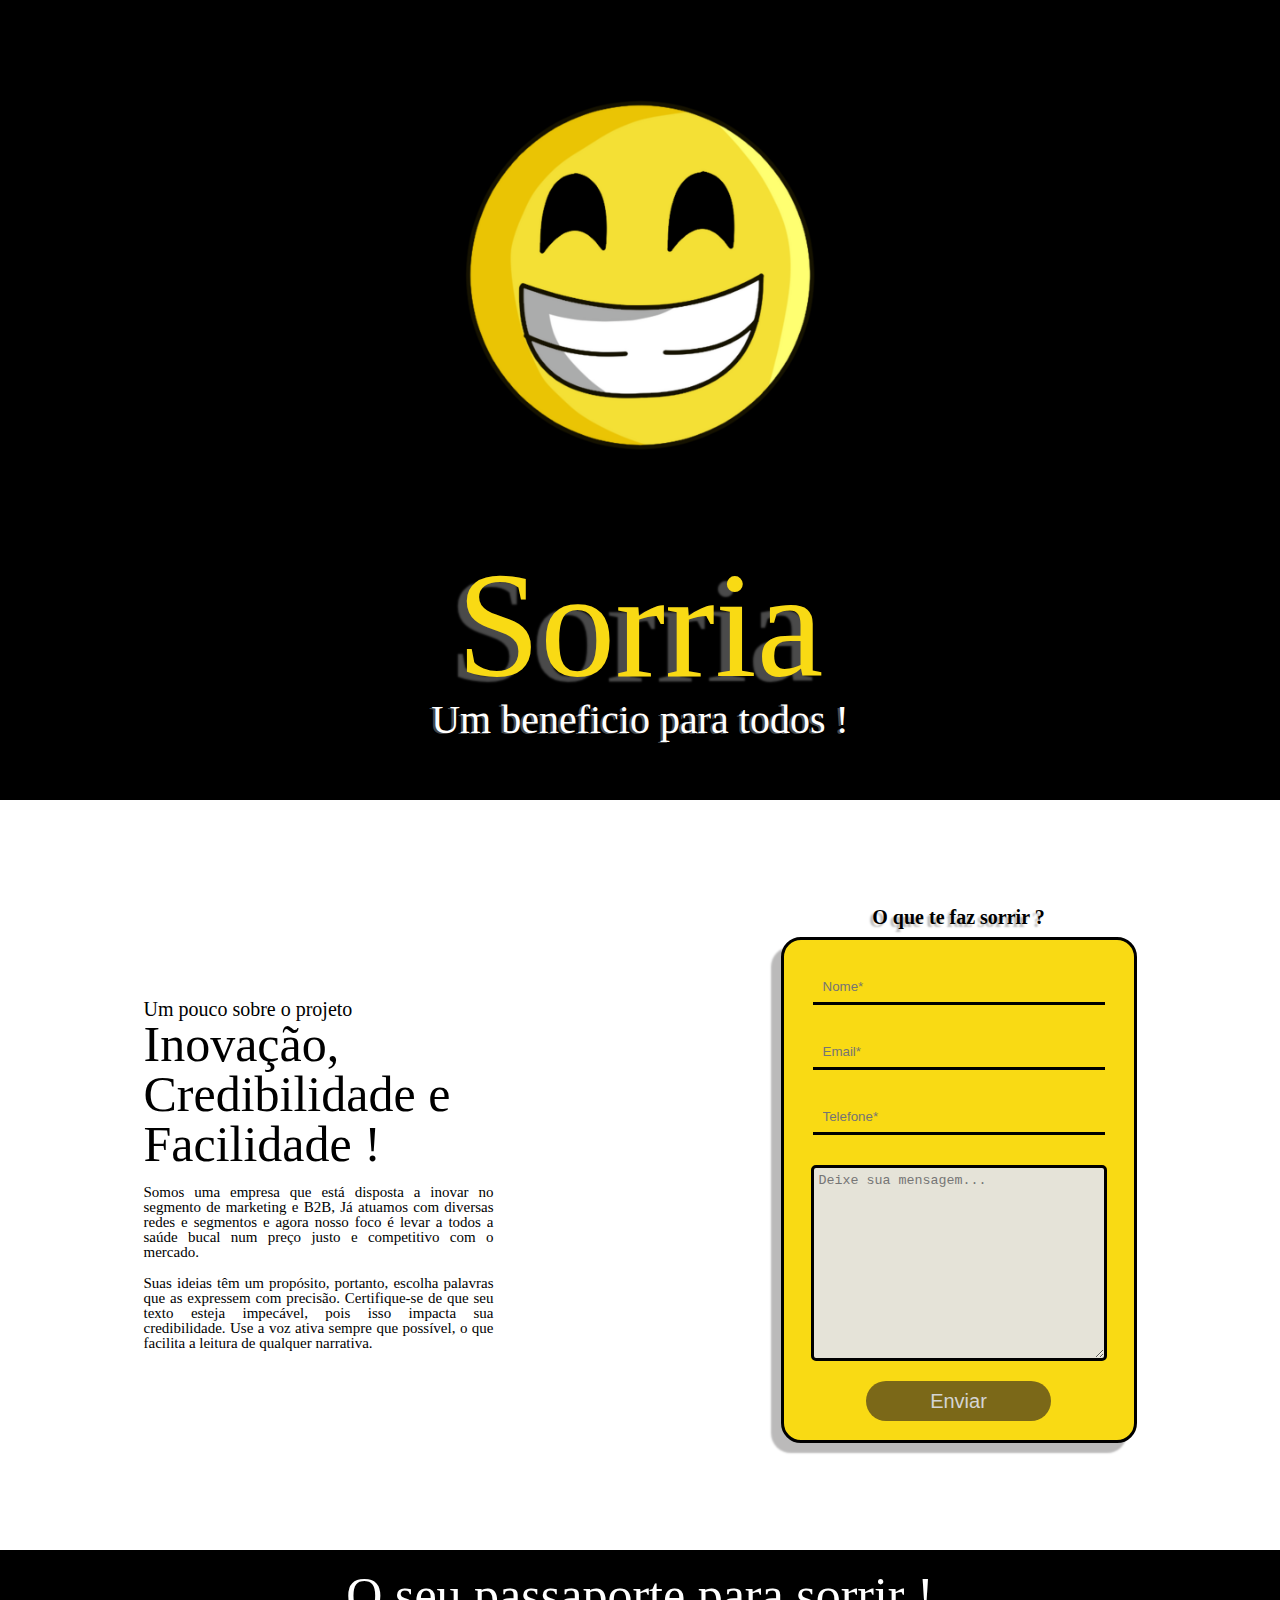
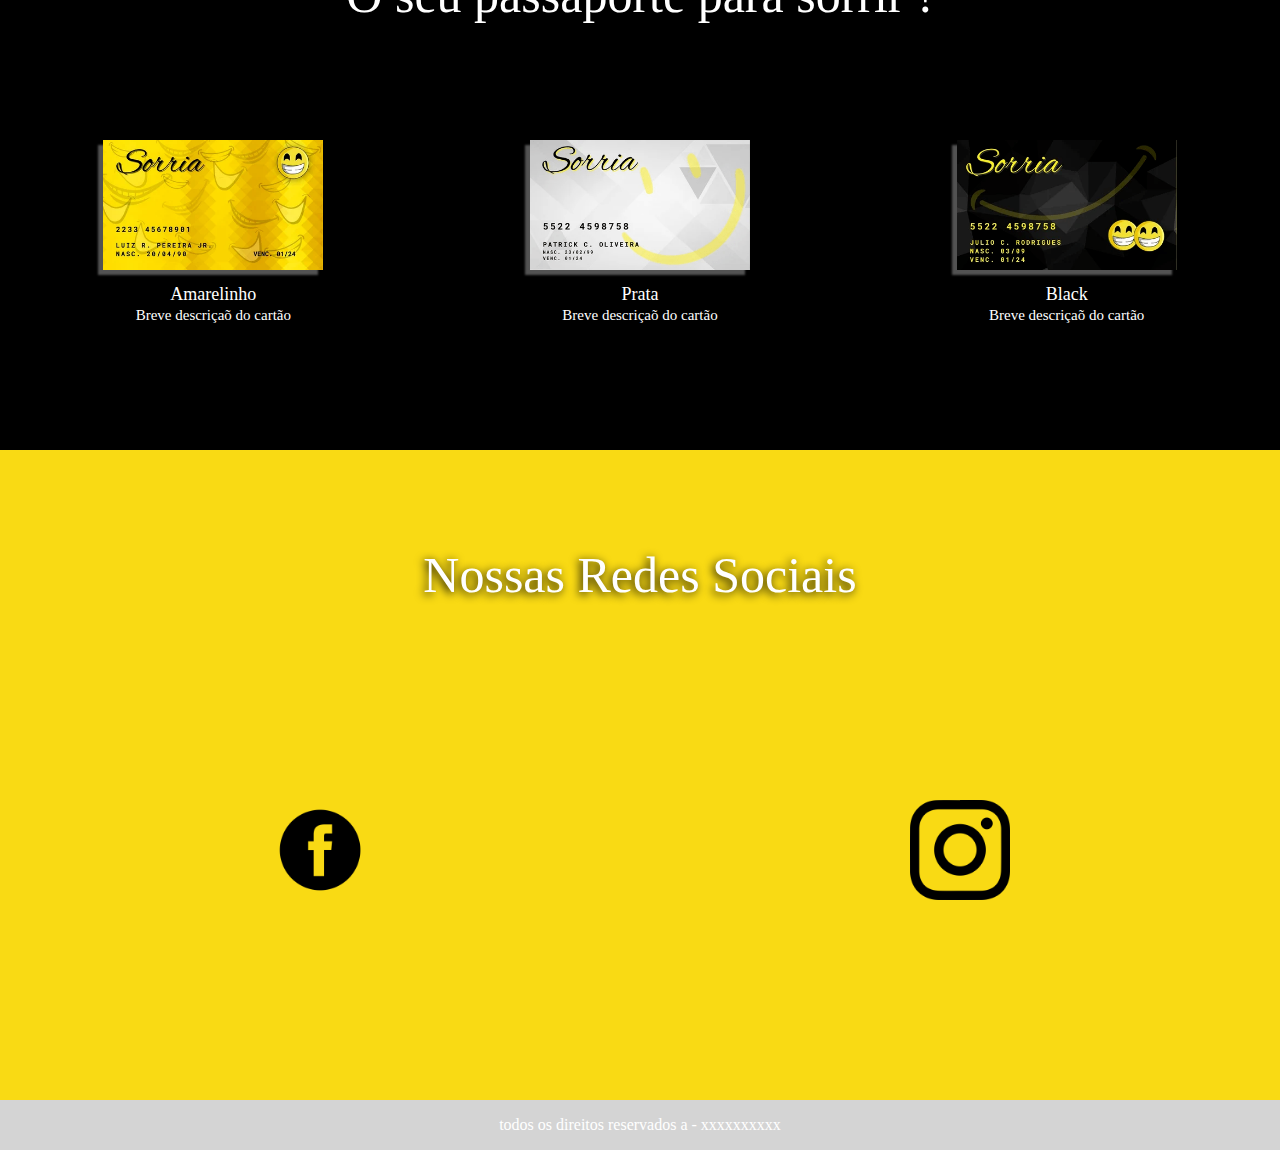
<file: index.html>
<!DOCTYPE html>
<html lang="pt-br">

    <head>
        <meta charset="utf-8"/>

        <title>Sorria - Um beneficio para todos !</title>

        <link rel="preconnect" href="https://fonts.googleapis.com">
        <link rel="preconnect" href="https://fonts.gstatic.com" crossorigin>
        <link href="https://fonts.googleapis.com/css2?family=Contrail+One&display=swap" rel="stylesheet">
        
        <link rel="stylesheet" href="assets/css/reset.css">
        <link rel="stylesheet" href="assets/css/main.css">
        <link rel="stylesheet" href="assets/css/components/header.css">
        <link rel="stylesheet" href="assets/css/components/first-section.css">
        <link rel="stylesheet" href="assets/css/components/article.css">
        <link rel="stylesheet" href="assets/css/components/form.css">
        <link rel="stylesheet" href="assets/css/components/second-section.css">
        <link rel="stylesheet" href="assets/css/components/footer.css">
        <link rel="stylesheet" href="assets/css/components/copyright.css">
    </head>

    <body>
        <header>
            <img id="logo-topo" src="assets/img/sorria-logo.png" alt="Logo da Sorria">
            <h1>Sorria</h1>
            <h2>Um beneficio para todos !</h2>
        </header>

        <section id="first-section">

            <article id="artigo-section">
                <h2>Um pouco sobre o projeto</h2>
                <h1>Inovação, Credibilidade e Facilidade !</h1>
                <br>
                <p>Somos uma empresa que está disposta a inovar no segmento de marketing e B2B, Já atuamos com diversas redes e segmentos e agora nosso foco é levar a todos a saúde bucal num preço justo e competitivo com o mercado.</p>
                <br>
                <p>Suas ideias têm um propósito, portanto, escolha palavras que as ​expressem com precisão. Certifique-se de que seu texto esteja ​impecável, pois isso impacta sua credibilidade. Use a voz ativa ​sempre que possível, o que facilita a leitura de qualquer ​narrativa.</p>
            </article>

            <div id="container-form">
                <h1>O que te faz sorrir ?</h1>
                <form action="https://api.sheetmonkey.io/form/3pDLNafamhAg6Qmii5ZV1G" method="post">
                    <input type="hidden" name="Created" value="x-sheetmonkey-current-date-time">
                    <input required type="text" name="nome" id="name" placeholder="Nome*">
                    <input required type="email" name="email" id="email" placeholder="Email*">
                    <input required type="tel" name="telefone" id="tel" placeholder="Telefone*">
                    <textarea name="" id="" cols="30" rows="10" placeholder="Deixe sua mensagem..."></textarea>
                    <button type="submit" value="submit">Enviar</button>
                </form>
            </div>

        </section>

        <section id="second-section">
            <h1>O seu passaporte para sorrir !</h1>
            
            <div id="container-grid">
                <div class="box-card">
                    <img src="assets/img/card-gold.jpg" alt="Cartão Amarelinho" class="img-card">
                    <h3>Amarelinho</h3>
                    <p>Breve descriçaõ do cartão</p>
                </div>

                <div class="box-card">
                    <img src="assets/img/card-prata.jpg" alt="Cartão Prata" class="img-card">
                    <h3>Prata</h3>
                    <p>Breve descriçaõ do cartão</p>
                </div>

                <div class="box-card">
                    <img src="assets/img/card-black.jpg" alt="Cartão Black" class="img-card">
                    <h3>Black</h3>
                    <p>Breve descriçaõ do cartão</p>
                </div>
            </div>
        </section>

        <footer>
            <h1>Nossas Redes Sociais</h1>

            <div id="container-social">
                <a href="#"><img class="logo-social" src="assets/img/face-logo.png" alt="logo do facebook"></a>

                <a href="#"><img class="logo-social" src="assets/img/insta-logo.png" alt="logo do instagram"></a>
            </div>

        </footer>

        <div id="copyright">
            <h4>todos os direitos reservados a - xxxxxxxxxx</h4>
        </div>
        
    </body>
</html>
</file>
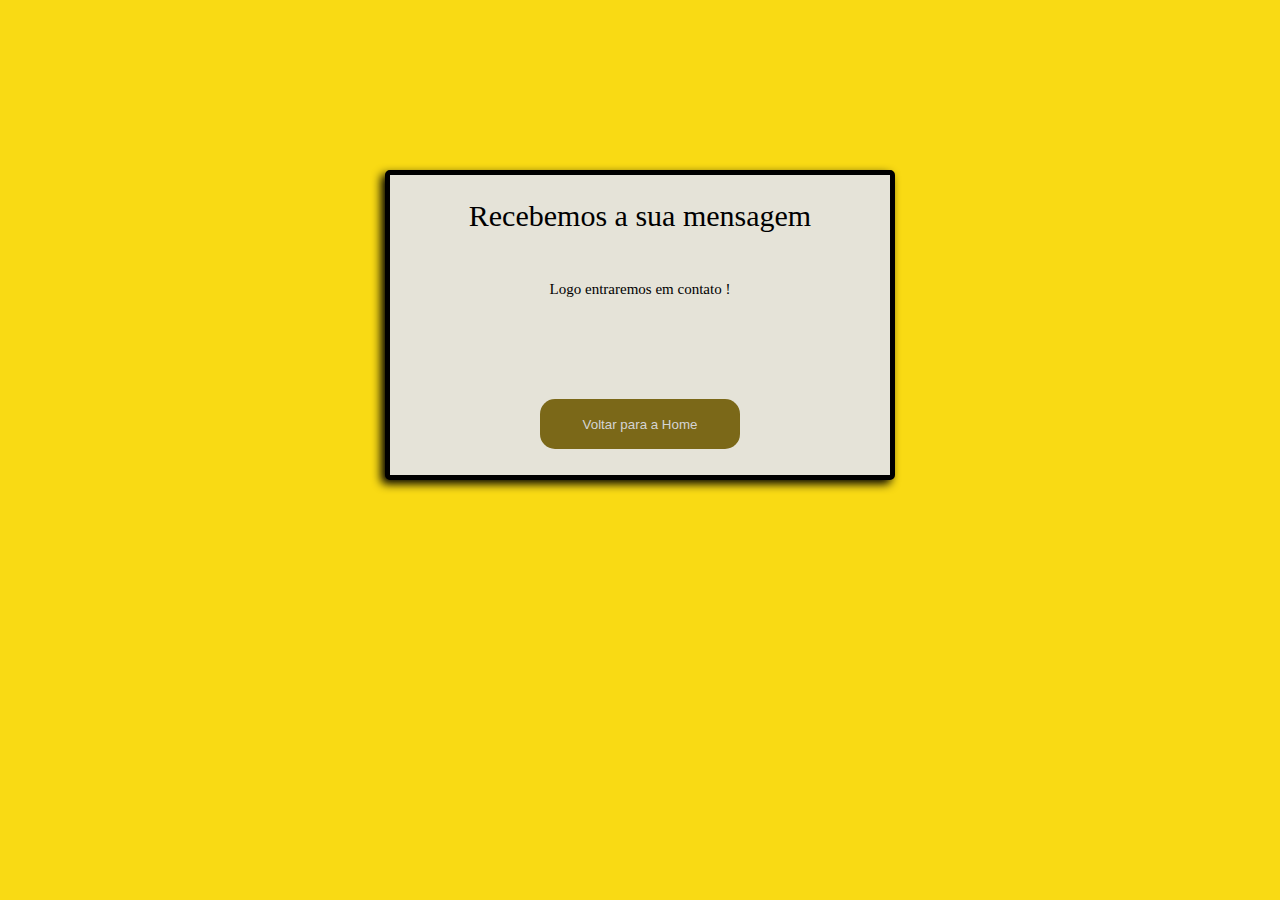
<file: return.html>
<!DOCTYPE html>
<html lang="en">
<head>
    <meta charset="UTF-8">
    <meta http-equiv="X-UA-Compatible" content="IE=edge">
    <meta name="viewport" content="width=device-width, initial-scale=1.0">

    <title>Sorria - Um beneficio para todos !</title>

        <link rel="preconnect" href="https://fonts.googleapis.com">
        <link rel="preconnect" href="https://fonts.gstatic.com" crossorigin>
        <link href="https://fonts.googleapis.com/css2?family=Contrail+One&display=swap" rel="stylesheet">
        
        <link rel="stylesheet" href="assets/css/reset.css">
        <link rel="stylesheet" href="assets/css/main.css">

        <link rel="stylesheet" href="assets/css/components/return.css">
</head>
<body>
    <section>
        <div class="box-content">
            <h1>Recebemos a sua mensagem</h1>
            <p>Logo entraremos em contato !</p>
            <a href="https://patrickdevopsbr.github.io/sorriamarketing"><button>Voltar para a Home</button></a>
        </div>
    </section>
</body>
</html>
</file>
<file: assets/css/main.css>
h1 {
    font-size: 50px;
}

h2 {
    font-size: 20px;
}

h3 {
    font-size: 18px;
}

p {
    font-size: 15px;
    text-align: justify;
}

.box-content h1 {
    font-size: 30px;
}
</file>
<file: assets/css/components/header.css>
header {
    display: flex;
    width: 100%;
    height: 800px;
    background-color: #000;
    flex-direction: column;
    align-items: center;
}

#logo-topo {
    width: 350px;
    height: 350px;
    margin-top: 100px;
}

header h1 {
    font-size: 150px;
    color: #f9da14;
    margin-top: 100px;
    text-shadow:-0.0601301em 0.03333066em 0.01375em #737373a3;
}

header h2 {
    font-size: 40px;
    color: #fff;
    text-shadow: -0.0601301em 0.03333066em 0.01375em #737373a3;
}
</file>
<file: assets/css/components/first-section.css>
#first-section {
    background-color: #fff;
    width: 100%;
    height: 750px;
    display: flex;
    justify-content: space-around;
    align-items: center;
}
</file>
<file: assets/css/components/article.css>
#artigo-section {
    width: 350px;
    text-align: left;
}

article h2 {
    size: 40px;
}
</file>
<file: assets/css/components/form.css>
#container-form {
    text-align: center;
}

#container-form h1 {
    font-size: 20px;
    font-weight: bold;
    text-shadow: -3px 3px 2px #bbbaba;
    margin-bottom: 10px;
}

form {
    background-color: #f9da14;
    width: 350px;
    height: 500px;
    border: 3px solid #000;
    border-radius: 20px;
    box-shadow: -10px 10px 2px #bbbaba;
    display: flex;
    flex-direction: column;
    align-items: center;
}


form input {
    margin-top: 30px;
    width: 280px;
    height: 30px;
    border: none;
    border-bottom: 3px solid #000;
    padding-left: 10px;
    background: none;
    position: relative;
    outline: none;
}

form textarea {
    margin-top: 30px;
    width: 280px;
    height: 180px;
    padding: 5px;
    outline: none;
    background-color: #e5e3d8;
    border: 3px solid #000;
    border-radius: 5px;
    text-align: justify;
}

form button {
    margin-top: 20px;
    width: 185px;
    height: 40px;
    background-color: #7b6818;
    color: #d4d4d4;
    font-size: 20px;
    border: none;
    border-radius: 20px;
}
</file>
<file: assets/css/components/second-section.css>
#second-section {
    background-color: #000;
    color: #fff;
    width: 100%;
    height: 500px;
}

#second-section h1 {
    text-align: center;
    padding: 20px;
}

#container-grid{
display: flex;
justify-content: space-around;
align-items: center;
margin-top: 100px;
}

.box-card {
    display: flex;
    flex-direction: column;
    justify-content: center;
    align-items: center;
}

.box-card h3 {
    margin-top: 15px;
}

.box-card p {
    margin-top: 5px;
}

.img-card {
    width: 220px;
    height: 130px;
    box-shadow: -5px 5px 2px #525252;
}
</file>
<file: assets/css/components/footer.css>
footer {
    background-color: #f9da14;
    color: #fff;
    width: 100%;
    height: 650px;
}

footer h1 {
    padding-top: 100px;
    text-align: center;
    text-shadow: -2px 2px 10px #000;
}

#container-social {
    display: flex;
    justify-content: space-around;
    align-items: center;
    margin-top: 200px;
}

.logo-social {
    width: 100px;
    height: 100px;
}
</file>
<file: assets/css/components/copyright.css>
#copyright {
    background-color: #d4d4d4;
    width: 100%;
    height: 50px;
    color: #fff;
    display: flex;
    justify-content: center;
    align-items: center;
}
</file>
<file: assets/css/components/return.css>
body {
    background-color: #f9da14;
    display: flex;
    justify-content: center;
    align-items: center;
  }
  
  .box-content {
    width: 500px;
    height: 300px;
    margin-top: 33.33%;
    Background-color: #e5e3d8;
    border: 5px solid #000;
    border-radius: 5px;
    box-shadow: -4px 4px 10px #000;
    display: flex;
    flex-direction: column;
    justify-content: space-around;
    align-items: center;

  }
  
  .box-content button {
    height: 50px;
    width: 200px;
    margin-top: 50px;
    background-color: #7b6818;
    color: #d4d4d4;
    border: none;
    border-radius: 15px;
  }
</file>
